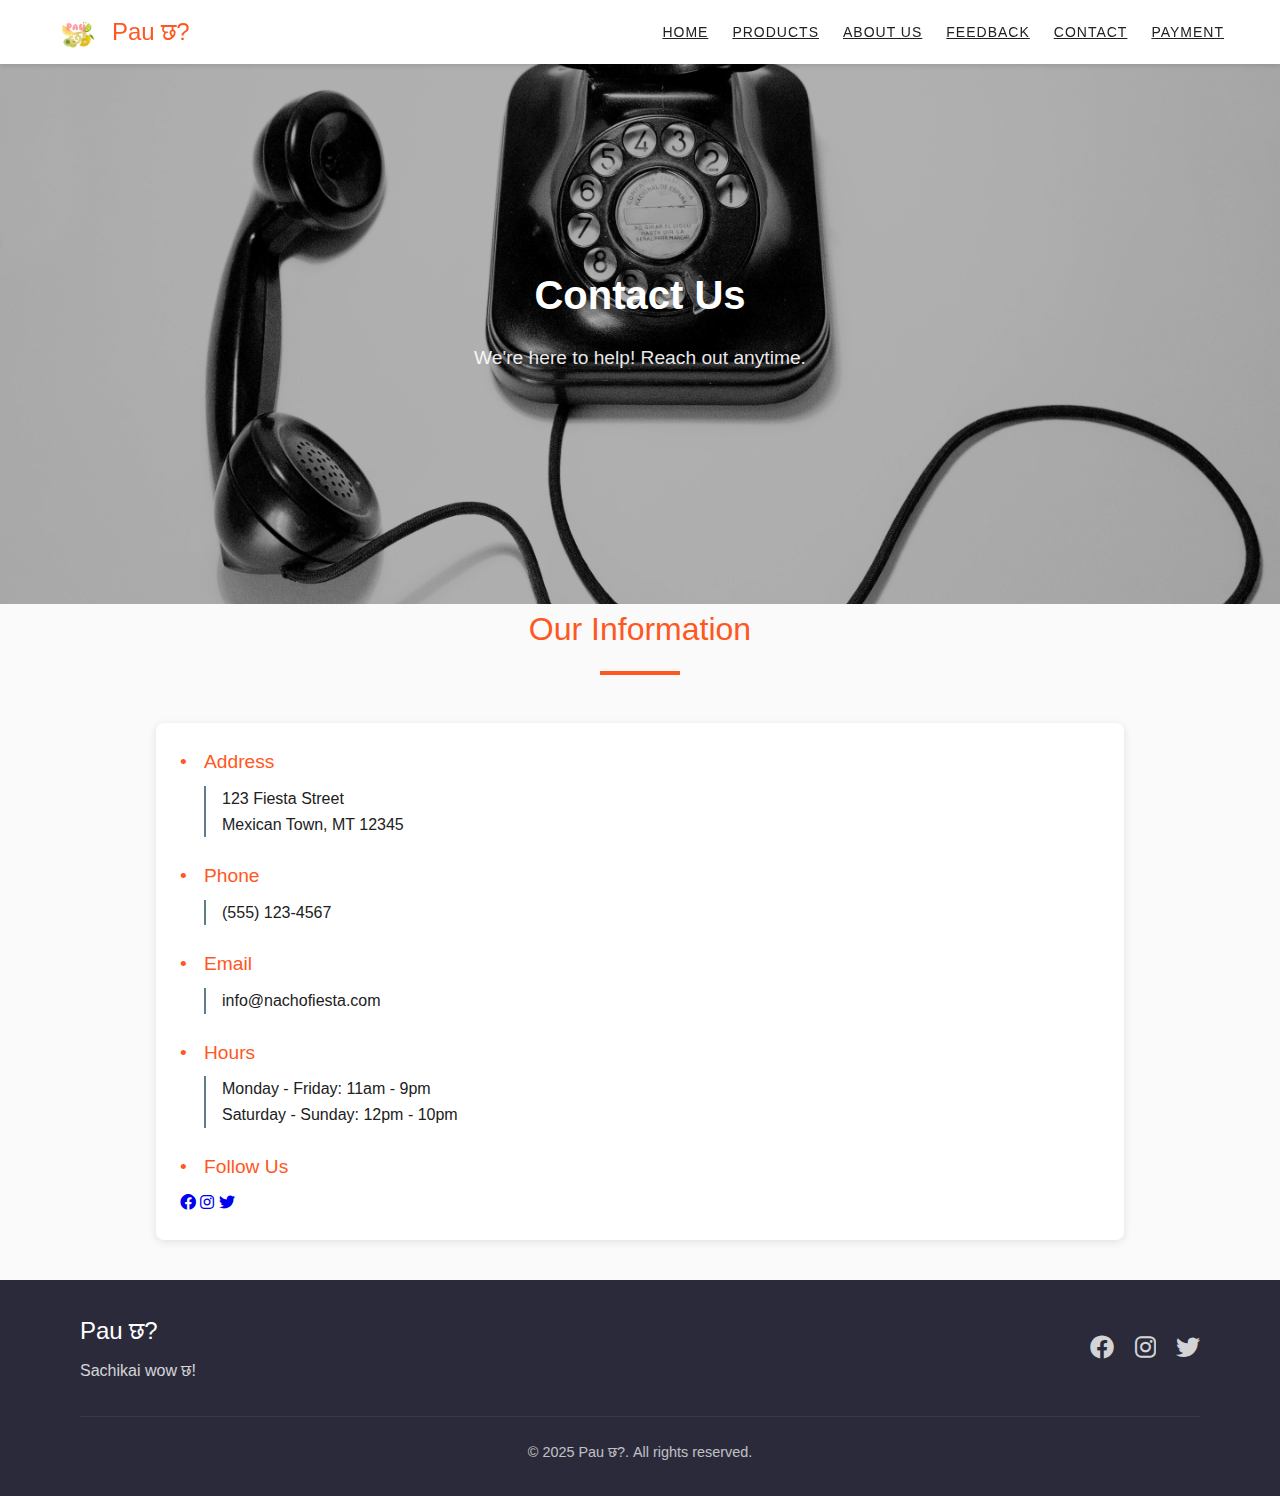
<file: contact.html>
<!DOCTYPE html>
<html lang="en">
<head>
    <meta charset="UTF-8">
    <meta name="viewport" content="width=device-width, initial-scale=1.0">
    <title>Pau छ? - Contact</title>
    <link rel="stylesheet" href="css/style.css">
    <link rel="stylesheet" href="https://cdnjs.cloudflare.com/ajax/libs/font-awesome/6.0.0-beta3/css/all.min.css">
</head>
<body>
    <header>
        <div class="container">
            <a href="index.html" class="header-logo">
                <!-- Replace with your actual logo file -->
                <img src="images/logo.png" alt=Pau-Cha-Logo class="logo-img">
                <h1>Pau छ?</h1>
            </a>
            <nav>
                <ul>
                    <li><a href="index.html">Home</a></li>
                    <li><a href="product.html">Products</a></li>
                    <li><a href="about.html">About Us</a></li>
                    <li><a href="feedback.html">Feedback</a></li>
                    <li><a href="contact.html">Contact</a></li>
                    <li><a href="payment.html">Payment</a></li>
                </ul>
                <div class="mobile-menu-btn">
                    <i class="fas fa-bars"></i>
                </div>
            </nav>
        </div>
    </header>

    <main>
        <section class="hero" style="background: linear-gradient(rgba(0,0,0,0.3), rgba(0,0,0,0.3)), url('images/contact-banner.jpg'); background-size: cover; background-position: center;">
            <div class="container">
                <h2>Contact Us</h2>
                <p>We're here to help! Reach out anytime.</p>
            </div>
        </section>

        <section class="main-section">
            <div class="container">
                <div class="centered-contact">
                    <h2 class="section-title">Our Information</h2>
                    <div class="contact-info">
                        <h3>Address</h3>
                        <p>123 Fiesta Street<br>Mexican Town, MT 12345</p>
                        
                        <h3>Phone</h3>
                        <p>(555) 123-4567</p>
                        
                        <h3>Email</h3>
                        <p>info@nachofiesta.com</p>
                        
                        <h3>Hours</h3>
                        <p>Monday - Friday: 11am - 9pm<br>
                        Saturday - Sunday: 12pm - 10pm</p>
                        
                        <h3>Follow Us</h3>
                        <div class="social-links">
                            <a href="#"><i class="fab fa-facebook"></i></a>
                            <a href="#"><i class="fab fa-instagram"></i></a>
                            <a href="#"><i class="fab fa-twitter"></i></a>
                        </div>
                    </div>
                </div>
            </div>
        </section>
    </main>

    <footer>
        <div class="container">
            <div class="footer-content">
                <div class="footer-logo">
                    <h3>Pau छ?</h3>
                    <p>Sachikai wow छ!</p>
                </div>
                <div class="footer-social">
                    <a href="#"><i class="fab fa-facebook"></i></a>
                    <a href="#"><i class="fab fa-instagram"></i></a>
                    <a href="#"><i class="fab fa-twitter"></i></a>
                </div>
            </div>
            <div class="footer-bottom">
                <p>&copy; 2025 Pau छ?. All rights reserved.</p>
            </div>
        </div>
    </footer>

    <script src="js/script.js"></script>
</body>
</html>
</file>
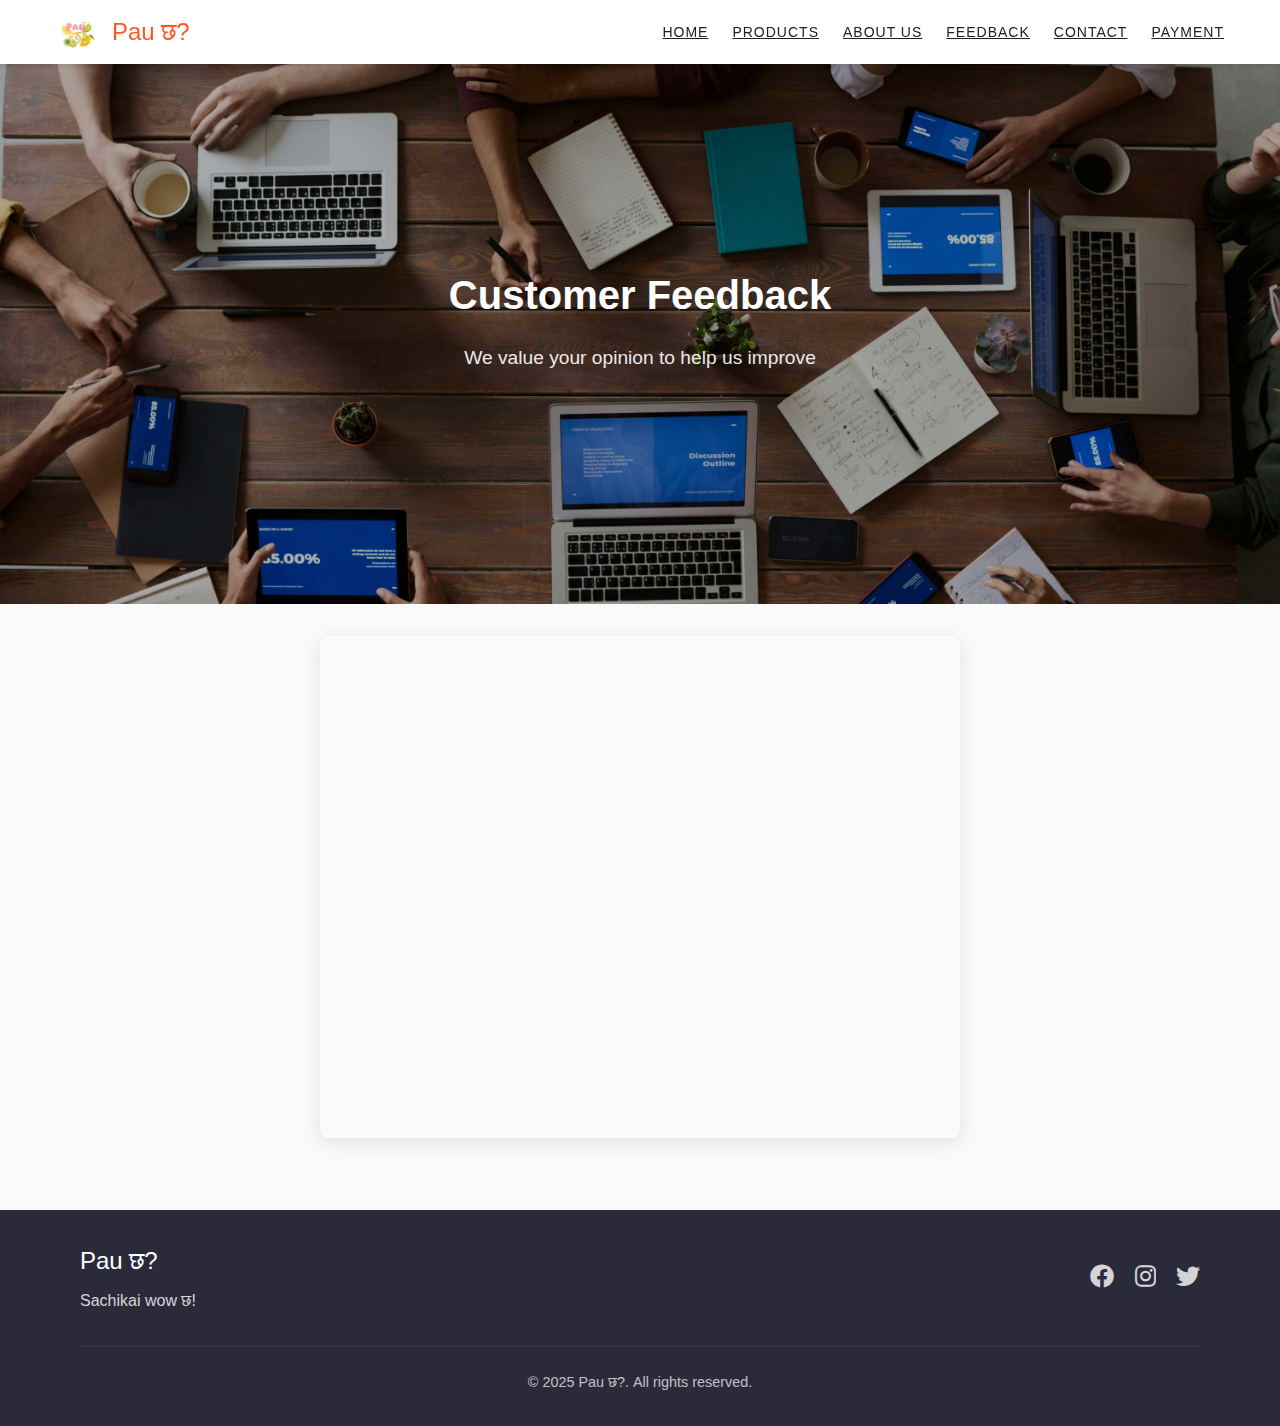
<file: feedback.html>
<!DOCTYPE html>
<html lang="en">
<head>
    <meta charset="UTF-8">
    <meta name="viewport" content="width=device-width, initial-scale=1.0">
    <title>Pau छ? - Feedback</title>
    <link rel="stylesheet" href="css/style.css">
    <link rel="stylesheet" href="https://cdnjs.cloudflare.com/ajax/libs/font-awesome/6.0.0-beta3/css/all.min.css">
    <style>
        /* Add this to your style.css or in the head */
        .form-container {
            display: flex;
            justify-content: center;
            align-items: center;
            padding: 2rem 1rem;
            background-color: var(--background);
        }
        
        .google-form {
            width: 100%;
            max-width: 640px;
            box-shadow: 0 4px 20px rgba(0,0,0,0.1);
            border-radius: 8px;
            overflow: hidden;
        }
        
        .google-form iframe {
            width: 100%;
            height: 494px;
            border: none;
        }
        
        @media (max-width: 768px) {
            .google-form iframe {
                height: 800px; /* Better for mobile */
            }
            
            /* Ensure mobile menu is properly styled */
            nav ul {
                display: none;
                position: absolute;
                top: 80px;
                left: 0;
                width: 100%;
                background-color: var(--surface);
                flex-direction: column;
                padding: 1rem 0;
                box-shadow: 0 5px 10px rgba(0,0,0,0.1);
                z-index: 100;
            }
            
            nav ul.show {
                display: flex;
            }
            
            nav ul li {
                margin: 0;
                text-align: center;
                padding: 0.5rem 0;
            }
        }
    </style>
</head>
<body>
    <header>
        <div class="container">
            <a href="index.html" class="header-logo">
                <img src="images/logo.png" alt="Pau-Cha-Logo" class="logo-img">
                <h1>Pau छ?</h1>
            </a>
            <nav>
                <ul id="mobileMenu">
                    <li><a href="index.html">Home</a></li>
                    <li><a href="product.html">Products</a></li>
                    <li><a href="about.html">About Us</a></li>
                    <li><a href="feedback.html">Feedback</a></li>
                    <li><a href="contact.html">Contact</a></li>
                    <li><a href="payment.html">Payment</a></li>
                </ul>
                <div class="mobile-menu-btn" id="menuToggle">
                    <i class="fas fa-bars"></i>
                </div>
            </nav>
        </div>
    </header>
    
    <main>
        <section class="hero" style="background: linear-gradient(rgba(0,0,0,0.3), rgba(0,0,0,0.3)), url('images/feedback-banner.jpg'); background-size: cover; background-position: center;">
            <div class="container">
                <h2>Customer Feedback</h2>
                <p>We value your opinion to help us improve</p>
            </div>
        </section>
        
        <section class="form-container">
            <div class="google-form">
                <iframe src="https://docs.google.com/forms/d/e/1FAIpQLScI5sXdV6DVwbjHx21CeNUIaxSZCxfARqr9Z3-wDKIvE4jH6w/viewform?embedded=true">Loading…</iframe>
            </div>
        </section>
    </main>
    
    <footer>
        <div class="container">
            <div class="footer-content">
                <div class="footer-logo">
                    <h3>Pau छ?</h3>
                    <p>Sachikai wow छ!</p>
                </div>
                <div class="footer-social">
                    <a href="#"><i class="fab fa-facebook"></i></a>
                    <a href="#"><i class="fab fa-instagram"></i></a>
                    <a href="#"><i class="fab fa-twitter"></i></a>
                </div>
            </div>
            <div class="footer-bottom">
                <p>&copy; 2025 Pau छ?. All rights reserved.</p>
            </div>
        </div>
    </footer>

    <!-- Mobile Menu Toggle Script -->
    <script>
        document.addEventListener('DOMContentLoaded', function() {
            const menuToggle = document.getElementById('menuToggle');
            const mobileMenu = document.getElementById('mobileMenu');
            
            menuToggle.addEventListener('click', function() {
                mobileMenu.classList.toggle('show');
                
                // Change icon between bars and times
                const icon = this.querySelector('i');
                if (mobileMenu.classList.contains('show')) {
                    icon.classList.remove('fa-bars');
                    icon.classList.add('fa-times');
                } else {
                    icon.classList.remove('fa-times');
                    icon.classList.add('fa-bars');
                }
            });
            
            // Close menu when clicking on a link
            const navLinks = mobileMenu.querySelectorAll('a');
            navLinks.forEach(link => {
                link.addEventListener('click', function() {
                    mobileMenu.classList.remove('show');
                    menuToggle.querySelector('i').classList.remove('fa-times');
                    menuToggle.querySelector('i').classList.add('fa-bars');
                });
            });
        });
    </script>
</body>
</html>
</file>
<file: css/style.css>
/* Material Design Color Palette */
:root {
    --primary: #FF5722;
    /* Deep Orange 500 */
    --primary-light: #FF8A65;
    /* Deep Orange 300 */
    --primary-dark: #E64A19;
    /* Deep Orange 700 */
    --secondary: #607D8B;
    /* Blue Grey 500 */
    --secondary-light: #CFD8DC;
    /* Blue Grey 50 */
    --secondary-dark: #455A64;
    /* Blue Grey 700 */
    --background: #FAFAFA;
    /* Grey 50 */
    --surface: #FFFFFF;
    --error: #F44336;
    --on-primary: #FFFFFF;
    --on-secondary: #FFFFFF;
    --on-background: #212121;
    --on-surface: #212121;
    --on-error: #FFFFFF;
}

/* Material Typography */
@import url('https://fonts.googleapis.com/css2?family=Roboto:wght@300;400;500;700&family=Montserrat:wght@400;500;600&display=swap');

* {
    margin: 0;
    padding: 0;
    box-sizing: border-box;
}

body {
    font-family: 'Roboto', sans-serif;
    line-height: 1.6;
    color: var(--on-background);
    background-color: var(--background);
    -webkit-font-smoothing: antialiased;
    -moz-osx-font-smoothing: grayscale;
}

h1,
h2,
h3,
h4,
h5,
h6 {
    font-family: 'Montserrat', sans-serif;
    font-weight: 500;
    color: var(--on-surface);
}

.container {
    width: 90%;
    max-width: 1200px;
    margin: 0 auto;
    padding: 0 16px;
}

/* Material Buttons */
.btn {
    display: inline-flex;
    align-items: center;
    justify-content: center;
    padding: 12px 24px;
    border-radius: 4px;
    font-family: 'Roboto', sans-serif;
    font-weight: 500;
    font-size: 14px;
    text-transform: uppercase;
    letter-spacing: 1px;
    cursor: pointer;
    transition: all 0.3s cubic-bezier(0.4, 0, 0.2, 1);
    border: none;
    box-shadow: 0 2px 4px rgba(0, 0, 0, 0.1);
    min-width: 120px;
    height: 44px;
}

.btn-primary {
    background-color: var(--primary);
    color: var(--on-primary);
}

.btn-primary:hover {
    background-color: var(--primary-dark);
    box-shadow: 0 4px 8px rgba(0, 0, 0, 0.2);
}

.btn-secondary {
    background-color: var(--secondary);
    color: var(--on-secondary);
}

.btn-secondary:hover {
    background-color: var(--secondary-dark);
    box-shadow: 0 4px 8px rgba(0, 0, 0, 0.2);
}

/* Header - Material App Bar */
header {
    background-color: var(--surface);
    color: var(--on-surface);
    box-shadow: 0 2px 4px rgba(0, 0, 0, 0.1);
    position: fixed;
    width: 100%;
    top: 0;
    z-index: 1000;
    height: 64px;
    display: flex;
    align-items: center;
}

header .container {
    display: flex;
    justify-content: space-between;
    align-items: center;
    width: 100%;
}

header h1 {
    font-size: 1.5rem;
    font-weight: 500;
    color: var(--primary);
}

nav ul {
    display: flex;
    list-style: none;
}

nav ul li {
    margin-left: 24px;
}

nav ul li a {
    color: var(--on-surface);
    font-weight: 500;
    font-size: 14px;
    text-transform: uppercase;
    letter-spacing: 1px;
    transition: color 0.3s ease;
    position: relative;
    padding: 8px 0;
}

nav ul li a:hover {
    color: var(--primary);
}

nav ul li a::after {
    content: '';
    position: absolute;
    bottom: 0;
    left: 0;
    width: 0;
    height: 2px;
    background-color: var(--primary);
    transition: width 0.3s ease;
}

nav ul li a:hover::after {
    width: 100%;
}

.mobile-menu-btn {
    display: none;
    background: none;
    border: none;
    color: var(--on-surface);
    font-size: 24px;
    cursor: pointer;
}

/* Hero Section - Material Hero */
.hero {
    background: linear-gradient(rgba(0, 0, 0, 0.4), rgba(0, 0, 0, 0.4)), url('../images/nacho1.jpg');
    background-size: cover;
    background-position: center;
    height: 60vh;
    min-height: 400px;
    display: flex;
    align-items: center;
    text-align: center;
    color: var(--on-primary);
    margin-top: 64px;
    padding: 40px 0;
}

.hero .container {
    max-width: 800px;
}

.hero h2 {
    font-size: 2.5rem;
    margin-bottom: 16px;
    color: var(--on-primary);
    font-weight: 600;
}

.hero p {
    font-size: 1.2rem;
    margin-bottom: 32px;
    opacity: 0.9;
}

/* Material Cards */
.card {
    background-color: var(--surface);
    border-radius: 8px;
    overflow: hidden;
    box-shadow: 0 2px 4px rgba(0, 0, 0, 0.1);
    transition: all 0.3s cubic-bezier(0.4, 0, 0.2, 1);
}

.card:hover {
    box-shadow: 0 8px 16px rgba(0, 0, 0, 0.1);
    transform: translateY(-4px);
}

.card img {
    width: 100%;
    height: 200px;
    object-fit: cover;
}

.card-content {
    padding: 24px;
}

.card-title {
    font-size: 1.25rem;
    margin-bottom: 8px;
}

.card-text {
    color: rgba(0, 0, 0, 0.6);
    margin-bottom: 16px;
}

.price {
    font-weight: 500;
    color: var(--primary);
    font-size: 1.1rem;
}

/* Material Grid System */
.grid-2 {
    display: grid;
    grid-template-columns: repeat(auto-fit, minmax(300px, 1fr));
    gap: 24px;
}

.grid-3 {
    display: grid;
    grid-template-columns: repeat(auto-fit, minmax(280px, 1fr));
    gap: 24px;
}

/* Material Forms */
.form-group {
    margin-bottom: 24px;
}

.form-group label {
    display: block;
    margin-bottom: 8px;
    font-weight: 500;
    color: var(--on-surface);
}

.form-group input,
.form-group select,
.form-group textarea {
    width: 100%;
    padding: 12px 16px;
    border: 1px solid rgba(0, 0, 0, 0.1);
    border-radius: 4px;
    font-family: 'Roboto', sans-serif;
    font-size: 16px;
    transition: all 0.3s ease;
    background-color: var(--surface);
}

.form-group input:focus,
.form-group select:focus,
.form-group textarea:focus {
    border-color: var(--primary);
    outline: none;
    box-shadow: 0 0 0 2px rgba(255, 87, 34, 0.2);
}

.form-group textarea {
    min-height: 120px;
    resize: vertical;
}

/* Material Footer */
footer {
    background-color: var(--secondary-dark);
    color: var(--on-secondary);
    padding: 48px 0 24px;
}

.footer-content {
    display: flex;
    justify-content: space-between;
    align-items: center;
    margin-bottom: 32px;
}

.footer-logo h3 {
    color: var(--on-secondary);
    font-size: 1.5rem;
    margin-bottom: 8px;
}

.footer-logo p {
    opacity: 0.8;
}

.footer-social a {
    color: var(--on-secondary);
    margin-left: 16px;
    font-size: 1.5rem;
    transition: opacity 0.3s ease;
    opacity: 0.8;
}

.footer-social a:hover {
    opacity: 1;
}

.footer-bottom {
    text-align: center;
    padding-top: 24px;
    border-top: 1px solid rgba(255, 255, 255, 0.1);
    opacity: 0.7;
    font-size: 0.9rem;
}

/* Material Section Styling */
.section {
    padding: 80px 0;
}

.section-title {
    text-align: center;
    margin-bottom: 48px;
    font-size: 2rem;
    font-weight: 500;
    color: var(--primary);
    position: relative;
}

.section-title::after {
    content: '';
    display: block;
    width: 80px;
    height: 4px;
    background-color: var(--primary);
    margin: 16px auto 0;
}

/* Testimonials */
.testimonial {
    background-color: var(--surface);
    padding: 24px;
    border-radius: 8px;
    box-shadow: 0 2px 4px rgba(0, 0, 0, 0.1);
    margin-bottom: 24px;
}

.testimonial-text {
    font-style: italic;
    margin-bottom: 16px;
    color: rgba(0, 0, 0, 0.7);
}

.testimonial-author {
    font-weight: 500;
}

.rating {
    color: #FFC107;
    margin-top: 8px;
}

/* Responsive Styles */
@media (max-width: 992px) {
    .hero h2 {
        font-size: 2rem;
    }

    .section {
        padding: 64px 0;
    }
}

@media (max-width: 768px) {
    nav ul {
        display: none;
        position: fixed;
        top: 64px;
        left: 0;
        width: 100%;
        background-color: var(--surface);
        flex-direction: column;
        padding: 16px 0;
        box-shadow: 0 4px 8px rgba(0, 0, 0, 0.1);
    }

    nav ul.show {
        display: flex;
    }

    nav ul li {
        margin: 0;
        text-align: center;
        padding: 12px 0;
    }

    .mobile-menu-btn {
        display: block;
    }

    .hero {
        height: 50vh;
    }

    .hero h2 {
        font-size: 1.8rem;
    }

    .hero p {
        font-size: 1rem;
    }
}

@media (max-width: 576px) {
    .hero {
        height: 40vh;
        min-height: 300px;
    }

    .hero h2 {
        font-size: 1.5rem;
    }

    .section-title {
        font-size: 1.5rem;
    }

    .footer-content {
        flex-direction: column;
        text-align: center;
    }

    .footer-social {
        margin-top: 24px;
    }

    .footer-social a {
        margin: 0 8px;
    }
}

/* Minimal Footer Separation Solution */
html,
body {
    height: 100%;
}

body {
    display: flex;
    flex-direction: column;
}

main {
    flex: 1;
    /* Optional padding if needed */
    padding-bottom: 40px;
}

footer {
    margin-top: auto;
    /* Your existing footer styles below */
    background: #2A2A3A;
    color: white;
    padding: 2rem 0;
}

/* Add this to your style.css file */
.contact-info {
    padding: 1.5rem;
    background-color: var(--surface);
    border-radius: 8px;
    box-shadow: 0 2px 8px rgba(0, 0, 0, 0.1);
}

.contact-info h3 {
    color: var(--primary);
    font-size: 1.2rem;
    margin-bottom: 0.5rem;
    position: relative;
    padding-left: 1.5rem;
}

.contact-info h3::before {
    content: "•";
    position: absolute;
    left: 0;
    color: var(--accent);
}

.contact-info p {
    margin-left: 1.5rem;
    margin-bottom: 1.5rem;
    padding-left: 1rem;
    border-left: 2px solid var(--secondary);
    color: var(--on-surface);
}

/* For the contact grid layout */
.contact-grid {
    display: grid;
    gap: 2rem;
}

@media (min-width: 768px) {
    .contact-grid {
        grid-template-columns: 1fr 1fr;
    }
}

/* Logo Styles */
.header-logo {
    display: flex;
    align-items: center;
    gap: 1rem;
    text-decoration: none;
}

.logo-img {
    height: 50px;
    /* Adjust based on your logo */
    width: auto;
    transition: transform 0.3s ease;
}

.logo-text {
    font-family: 'Bubblegum Sans', cursive;
    font-size: 1.8rem;
    background: linear-gradient(45deg, var(--cotton-pink), var(--cotton-purple));
    -webkit-background-clip: text;
    background-clip: text;
    color: transparent;
    transition: all 0.3s ease;
}

/* Logo hover effects */
.header-logo:hover .logo-img {
    transform: rotate(-5deg) scale(1.05);
}

.header-logo:hover .logo-text {
    background: linear-gradient(45deg, var(--cotton-purple), var(--cotton-blue));
}

/* Mobile responsive adjustments */
@media (max-width: 768px) {
    .logo-img {
        height: 40px;
    }

    .logo-text {
        font-size: 1.5rem;
    }
}
/* Payment Page Specific Styles */
.payment-options {
    display: grid;
    grid-template-columns: repeat(auto-fit, minmax(250px, 1fr));
    gap: 2rem;
    margin-top: 2rem;
}

.payment-option {
    text-align: center;
    padding: 1.5rem;
    background: #fff;
    border-radius: 8px;
    box-shadow: 0 2px 10px rgba(0,0,0,0.1);
    transition: transform 0.3s ease;
}

.payment-option:hover {
    transform: translateY(-5px);
}

.payment-option img {
    width: 180px;
    height: 180px;
    object-fit: contain;
    margin: 0 auto;
    display: block;
}

.payment-option p {
    margin-top: 1rem;
    font-weight: bold;
    font-size: 1.1rem;
    color: #333;
}

.payment-description {
    text-align: center;
    max-width: 700px;
    margin: 0 auto 1rem;
}

.payment-instructions {
    margin-top: 2rem;
    text-align: center;
    background: #f8f8f8;
    padding: 1.5rem;
    border-radius: 8px;
    max-width: 800px;
    margin-left: auto;
    margin-right: auto;
}

/* Adjust container width for payment page */
.main-section .container {
    max-width: 1000px;
}
</file>
